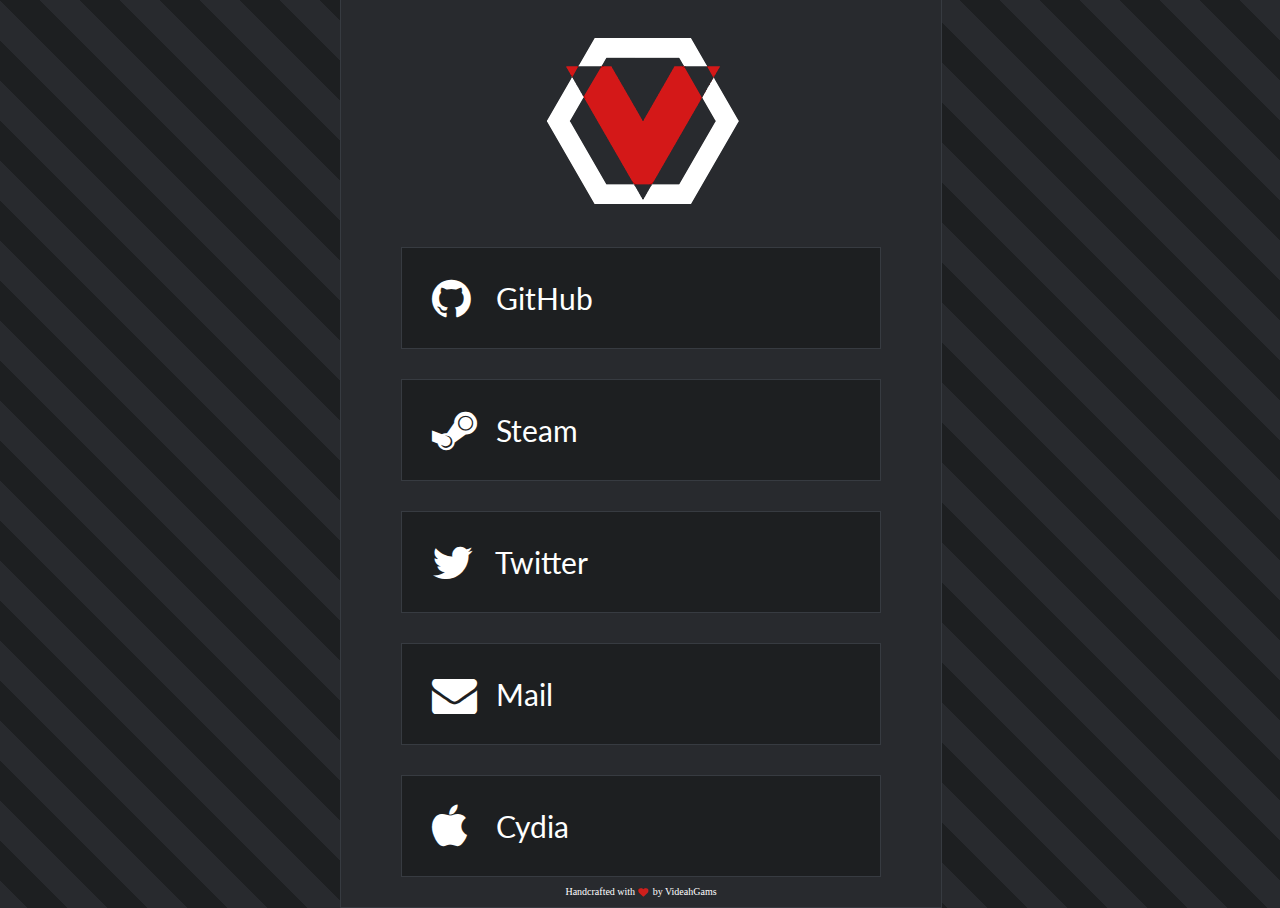
<file: index.html>
<!DOCTYPE html>
<html>
	<head lang="en">
		<meta charset="UTF-8">
		<title>VideahGams</title>
		<meta name="description" content="I make things sometimes.">
		<meta name="viewport" content="width=device-width, initial-scale=0.5">
		<link rel="stylesheet" href="assets/font-awesome.min.css">
		<link rel="stylesheet" href="assets/videah.css">
		<link href='http://fonts.googleapis.com/css?family=Lato&subset=latin,latin-ext' rel='stylesheet' type='text/css'>
	</head>
	<body>
		<div id="main">
			<div id="content">
				<div id="logo">
					<img src="assets/images/logo.png">
				</div>
				<ul id="links">
					<li><a href="https://github.com/VideahGams"><i class="fa fa-github"></i> GitHub</a></li>
					<li><a href="https://steamcommunity.com/id/videahgams"><i class="fa fa-steam"></i> Steam</a></li>
					<li><a href="https://twitter.com/Rooryduhuh"><i class="fa fa-twitter"></i> Twitter</a></li>
					<li><a href="mailto:ruairidh@videah.xyz"><i class="fa fa-envelope"></i> Mail</a></li>
					<li><a href="videah.xyz/cydia"><i class="fa fa-apple"></i> Cydia</a></li>
				</ul>
				<p id="footer">Handcrafted with <i id="heart" class="fa fa-heart"></i>  by VideahGams</p>
			</div>
		</div>
	</body>
</html>


<!-- 
                                            /  _                           
                                        a/  )\/ f                          
                                         )?\/ ] ]                          
                                            )/ \]                          
                                          _  )6 Q                          
                                           ?\/ P]                          
                              _jQQQa         ?aa]6                         
                              ]QQQQQQ/     aa/ 4Q6]6                       
                            _6 4QQQQQ6       )??''a]6                      
                            jQQajQQQQQ/         )?4f ?a                    
                            QQQQQQQQQQf            46 )6                   
                            Q]QQQQQQQQ              )6 )4/                 
                            P]QQQQP?4Q               )6  4/                
                             ]' 4Q'  Q                )6  4/               
                             Q   ?f _Qf                )6  4/              
                            )W6aJ )WQQf                  4/ 4/             
                            _4?4f_ QP?]                   4/ 4             
                            4a QQQQQ af                    ?a              
                             ?f)" ' ]P                      )gja/          
  f                           4/]]_6Q                       )')?'          
  \                            QQQQQf           _             Qaa/         
  ]                            )WQQ?            4/     _aaaaWWP??          
  ]  ]                             _           4)4QQQQWP????'              
  ]  ]                          )a?'/          ]PJW                        
   f ]  /                       _aaP'         JQf                          
 \ ] ]  f                          aQ /_    aaW?'                          
 )/ 6 f /                       )??? /  _a?'  QQf                          
  )/)/4 '                      a??]QQ/Q?'/  f ?                            
 _ ),\]6/                )???_aaaa'QQ6  a' _'                              
  ?a']aP                J46/   _   QQQ j' _J /                             
    ?aP?_f           )\jQ)W'_   ?46)WQ 6_a? _')                            
      _/Q/          )W7P)[f  \    j QQ 4P  _f f                            
       6?6           ]g     / ???PQ/4Q/]f_y' j /                           
       )[)[          ]P(    )_    ]f]Qf]Q? _y'_'                           
        6 4/         ]f    )/ ??QQQf)Wf Q_yP  J                            
        )/ 4         Q'     )a     6 QQ QP'  j )                           
         6 )6        Q        ??4QQQ QQ ]f aQ' J                           
         )[ ]/      _Q      )\     4/]Qf]QQP' _')                          
          4/ 4      ]f        ?aaaaQf]Qf ?Qf _P f/                         
          )6 )6     ]f       /  )?WQ' Qf  ]QQP _ '                         
           )6 ]/    Q        )6   ]P  )[   ?Q6aP_                          
            ]/ 4    Q        ' 46aQf    /    QQ6J                          
             4/)[  ]P        Ja  ]P  ]?Qf)'/ )4Q']                         
              \ ]f ]f        _)\aQf /'_ a_  \  )\'                         
                jf6Q          \ QQ J _ ?')?/ /                             
                )f]P         _ 4Q'_  ' aj'                                 
                ]']f          \ f ) '  /'                                  
                  4'           )       ?Q'                                 
                                       _a/                                 
                                        ?                                  
                                        4?   _QQ6                          
                                        a/  aQQQQf                         
                                 aQQ6/    aj'jQQQf                         
                                 QQQQP4QQQQf]QQQP                          
                                 QQQQQ/46 jQ/QQP                           
                                 ?QQQQfjP??Q6]P                            
                                   ?QQ'QQ6QQ6j'jQ/ ]6                      
                                    )4/4Q/_QP( QQf  )L                     
                                   Q6 ??QP'P  ]Q? ]Q[?                     
                                af)WQf  )QQf  ]'  )P'_/                    
                               ]f_ ??Q   Q?QaaP  j6/_Qf                    
                               ] Qf  )\ajf )WW   QQQQP                     
                               _ ?'a   4P          4Q6                     
                               Q6 jQf               QQ/                    
                               )WQQP'               ]Q6                    
                                QQf                 )WQ/                   
                               ]QQ                   4Q6                   
                               ]Qf                   )WQ                   
                               QQf                    4Qf                  
                               QQ                     ]QQ                  
                              ]QP                      QQf                 
                              ]Qf                      ]Q6                 
                              QQ'                       QQ/                
                              QQ                        ]Qf                
                             ]Qf                         QQ                
                             jQf                         ]Qf               
                             QQ                          )W6               
                            _QP                           4Q/              
                            ]Qf                           )Qf              
                            jQ'                            4Q              
                            QQ                             jQ/             
                            Qf                            QQQ6             
                           ]Q'                            4P QP            
                           ]Q                            _/_a)'            
                           jQ6a                           fQQ /            
                          _QQQP                           Q"']Q            
                          QP ?_                           QQf]Q            
                          )'jg]'                             4Q/           
                          _/4P]                           )4Q 4f           
                          Qf _Qf                            4 ]f           
                          ]Q/??'                            ] ]6           
                          ]P\aj                             ]f)W           
                          ]f)P                               f Q           
                          ]f f                               Q Q/          
                          ]f f                               4 ]f          
                          ]f_f                               ]/]f          
                          ]f]f                               ]f]f          
                          ]f]f                                f Q          
                          jf]'                                6 Q          
                          Qf]                                 4 Q          
                          Q ]                                 ] ]f         
                          Q ]                                 ]f]f         
                          Q ]                                  f]f         
                          Q ]                                  f]Q         
                          Q ]                                  4 Q         
                          Q j                                  ] Q         
                          Q Q                                  ]/Q/        
                          Q Q                                   fQf        
                          QfP                                   fWf        
                          Qff                                   6]f        
                          Qff                                  _P]Q/       
                          Qff                                   QPQP       
                          Qff                                 Q6 a/ /      
                          Qff                                 ]Q\Q Q\/     
                          Pf?/                                  QQfQ'?     
                         4Q'Q_a                                   'aa_f    
                        _  a QQ                                    ]J'\    
                        /4']a4'                                     )[_jJ' 
                       _fjfQ?'                                        ) '? 
                       _ a/                                                
                       J]\f                                                
                     _ '_?                                                 
                     _P\                                                   

 You just got spooked. -->
</file>
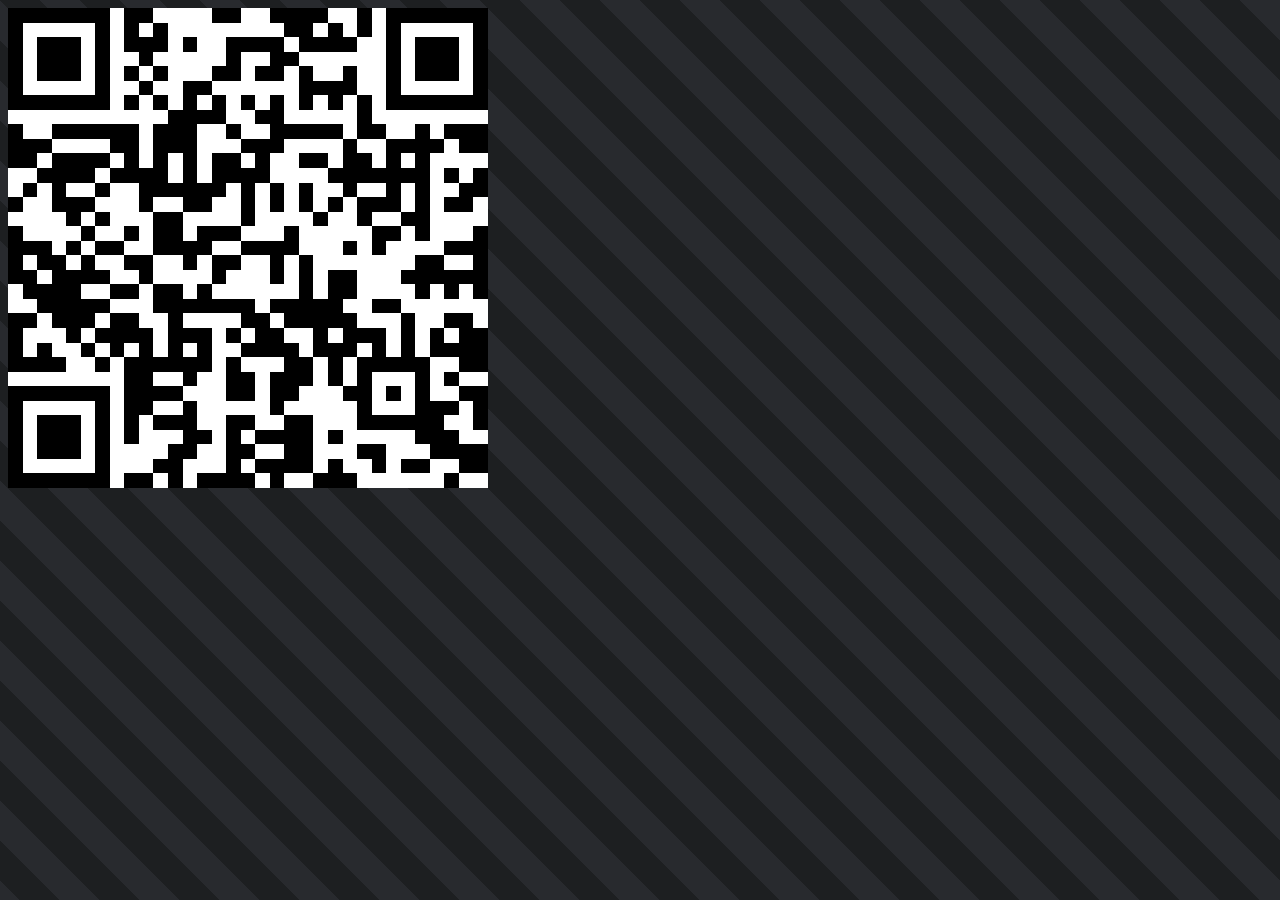
<file: tox.html>
<!DOCTYPE html>
<html>
	<head>
		<meta charset="UTF-8">
		<title>VideahGams | Tox</title>
		<meta name="description" content="I make things sometimes.">
		<meta name="viewport" content="width=device-width, initial-scale=0.2">
		<link rel="stylesheet" href="assets/videah.css">
	</head>
	<body>
		<div>
			<img id ="tox-qr" src="assets/images/tox-qr.png"></img>
			<div id="tox-div">
				<p id="tox-id">C468BD6E11657F4432642482EEE9537BB4E3582CD7E4E993CE7E55767C4AA5429B6A56CFE14E</p>
			</div>
		</div>
	</body>
</html>
</file>
<file: assets/videah.css>
html {

	margin: 0;
	padding: 0;
	font-size: 0;
	color: white;

}

body {

	background: #1D1F21;
	background-image: url("images/bg.png");

}

#main {

	position: absolute;
	width: 600px;
	z-index: 15;
	left: 50%;
	margin: -10px 0 0 -300px;

	background-color: #282A2E;
	border: 1px solid #373B41;

	padding: 0;
	font-size: 16px;

	min-height: 100%;

}

#content {

	margin: 30px;

}

#logo {

	text-align: center;

}

ul {

	list-style-type: none;
	margin: 0;
	padding: 0;


}


li {
 
	margin: 30px;
	background-color: #1D1F21;
	border: 1px solid #373B41;
 
}
 
a {
 
	color: white;
	text-decoration: none;
	text-indent: 30px;
	line-height: 100px;
	display: block;
	font-family: 'Lato';
	font-size: 30px;
	vertical-align: middle;
 
}

a:hover {
 
	background: rgba(255, 255, 255, 0.1);
 
}

i {

	width: 1.25em;
	font-size: 45px !important;
	text-indent: 0px;
	vertical-align: -10%;

}

#footer {

	position: absolute;
	bottom: 0;
	left: 50%;
	transform: translateX(-50%);
	font-size: 10px !important;
	font-family: 'Ariel';

}

#heart {

	font-size:10px !important;
	color: rgb(206, 31, 27);

}

::selection {
	background: #E85454
}

::-moz-selection {
	background: #E85454
}
</file>
